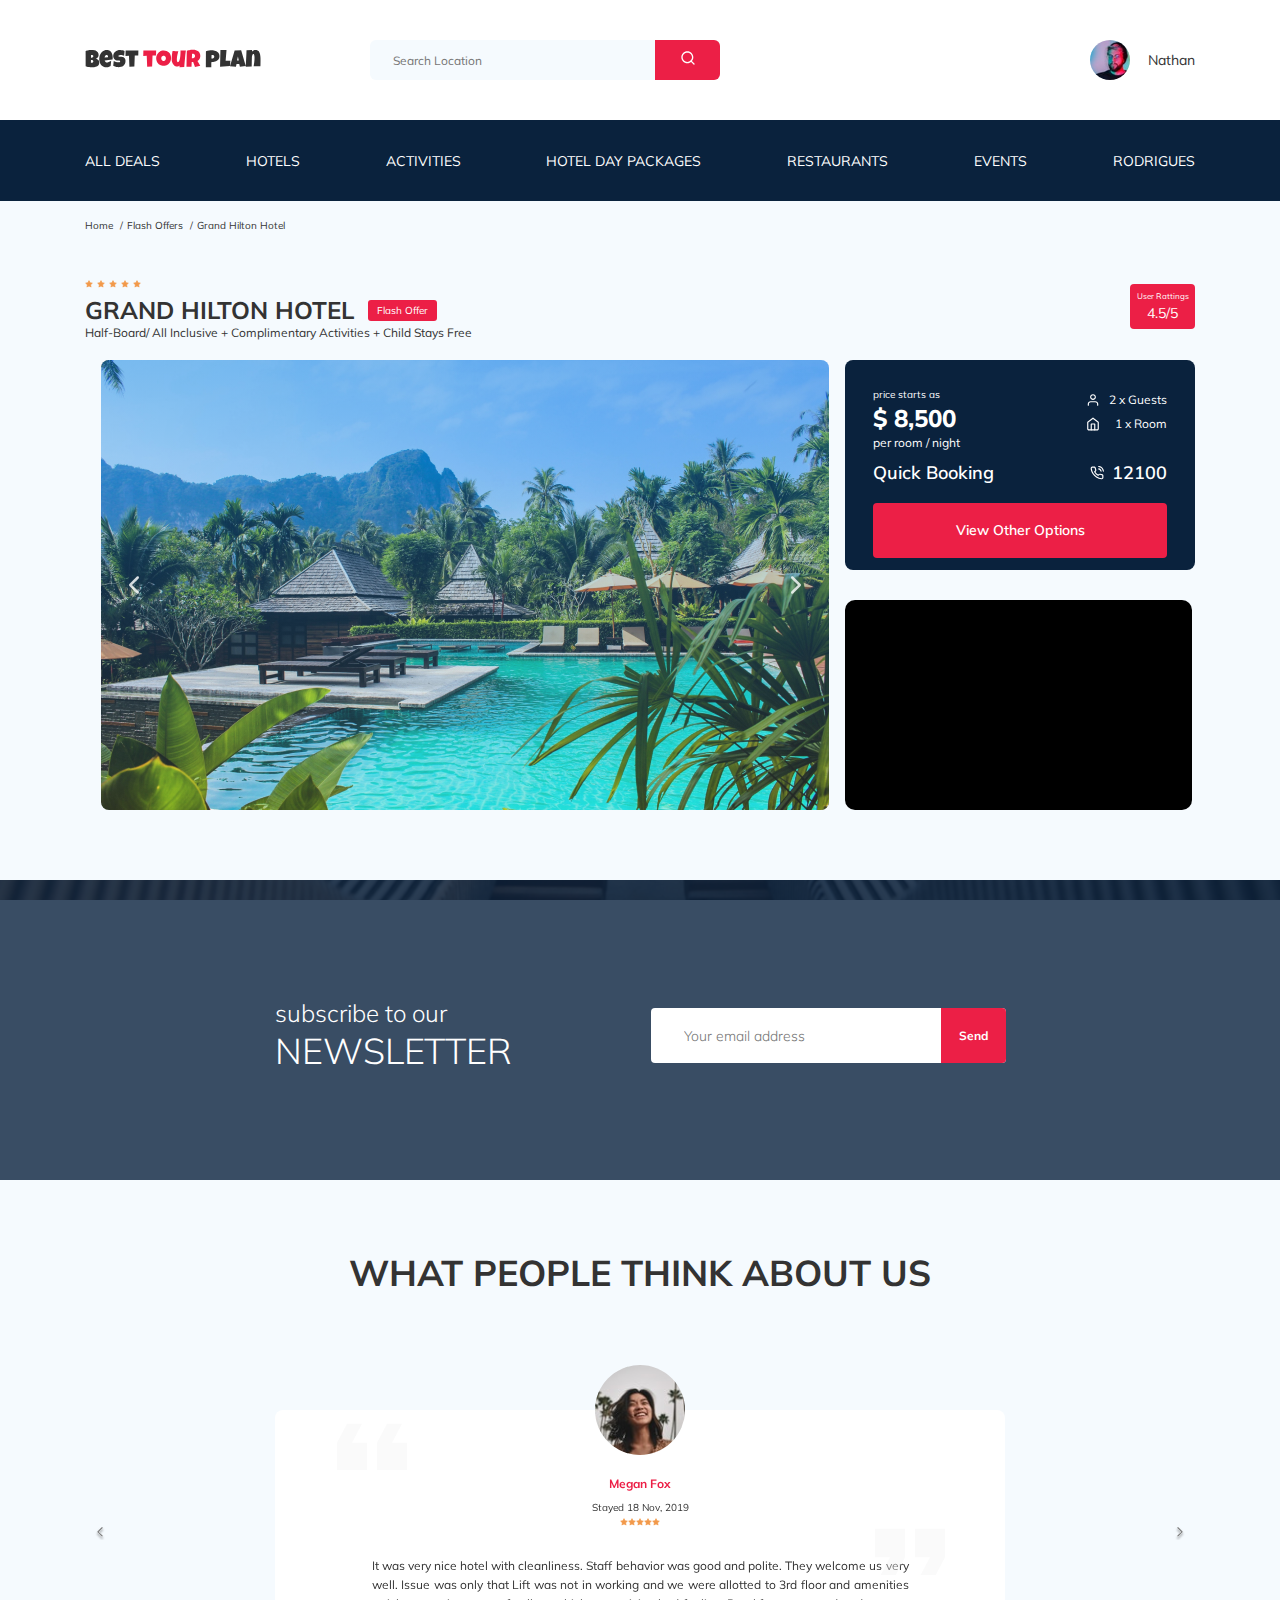
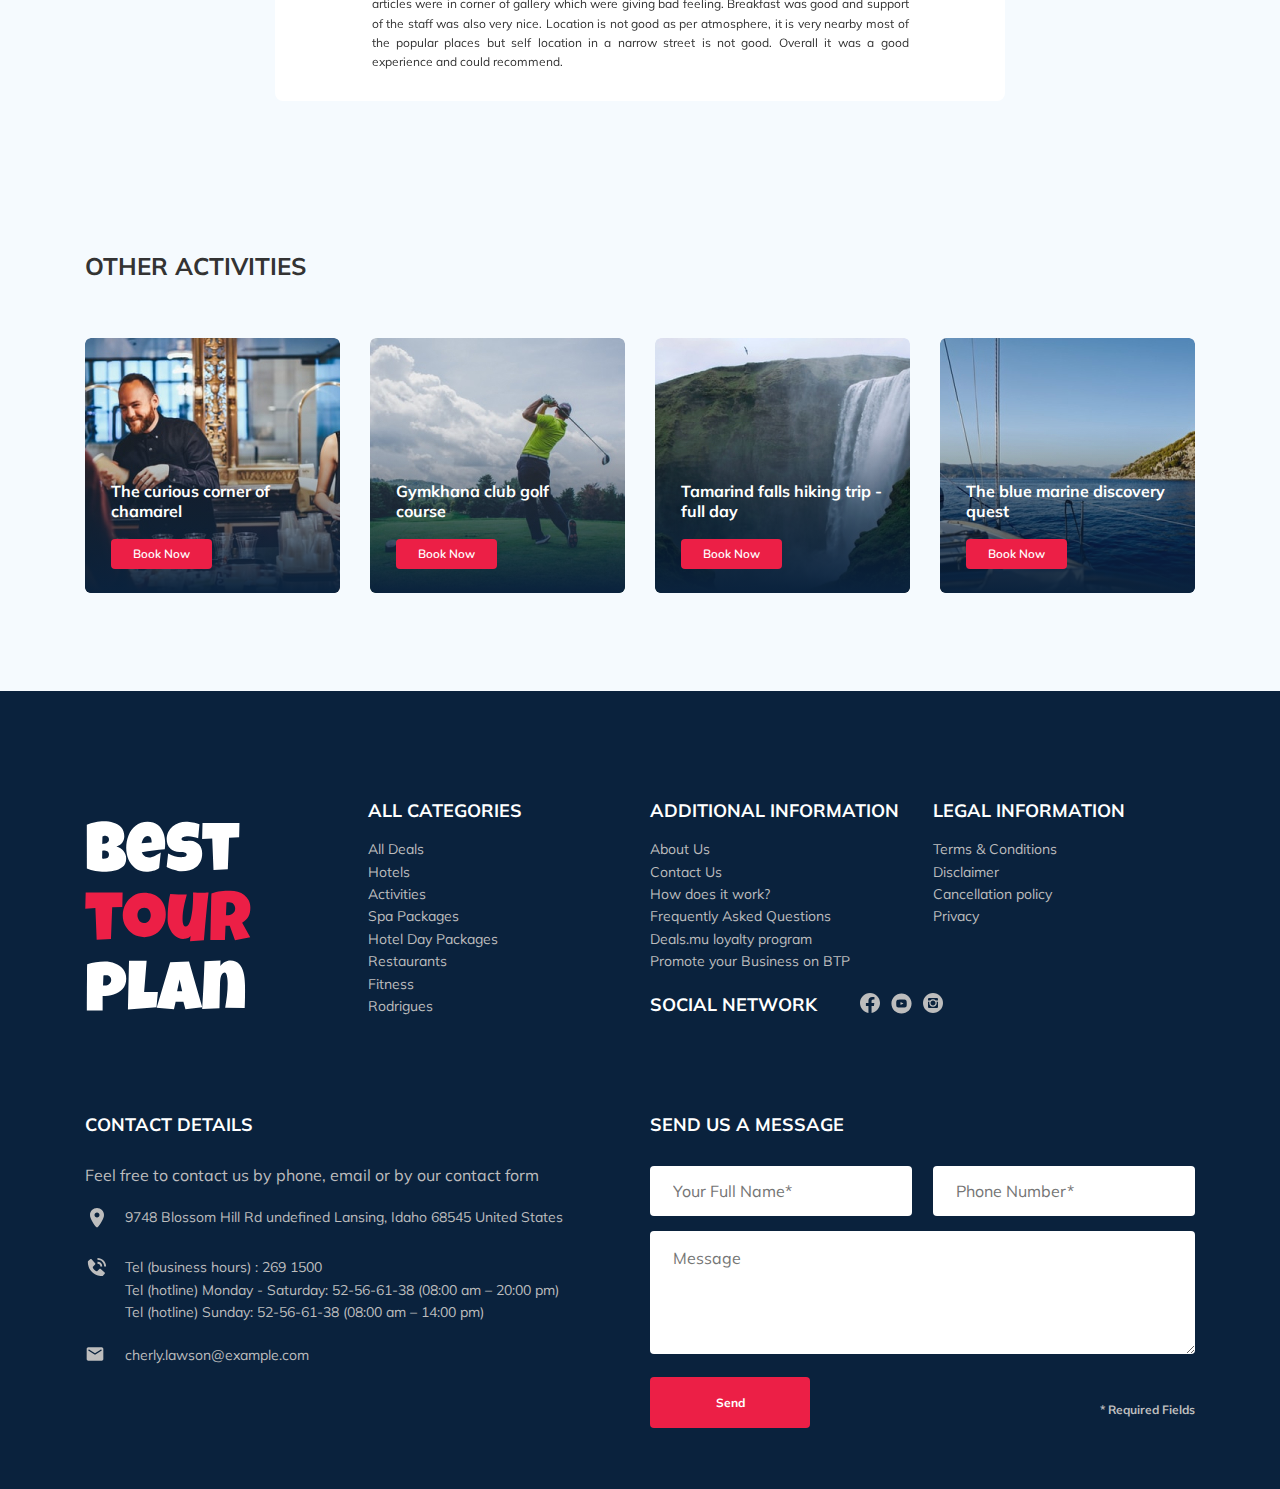
<file: index.html>
<!DOCTYPE html>
<html lang="en">
  <head>
    <meta charset="UTF-8" />
    <meta http-equiv="X-UA-Compatible" content="IE=edge" />
    <meta name="viewport" content="width=device-width, initial-scale=1.0" />
    <title>Best Tour Plan - Hotel Booking</title>
    <link
      href="https://fonts.googleapis.com/css2?family=Mulish:wght@400;700&family=Nunito:wght@400;600;800&display=swap"
      rel="stylesheet"
    />
    <link rel="stylesheet" href="css/swiper-bundle.min.css" />
    <link rel="stylesheet" href="css/style.css" />
  </head>
  <body>
    <header class="navbar navbar__mobile--fixed">
      <div class="container">
        <div class="navbar-top">
          <a href="#" class="logo">
            <img
              src="img/horizontal-logo.svg"
              alt="logo: Best Tour Plan"
              class="logo__image"
            />
          </a>

          <form
            action="#"
            class="search navbar__search navbar__search--mobile--hidden"
          >
            <input
              type="text"
              class="search__input"
              placeholder="Search Location"
            />
            <button class="search__button ">
              <img src="img/search-button.svg" alt="icon: search" class="" />
            </button>
          </form>

          <a href="#" class="user navbar__user navbar__user--mobile--hidden">
            <img
              src="img/avatar-user.jpg"
              alt="avatar: Nathan"
              class="user__avatar"
            />
            <span class="user__name">Nathan</span>
          </a>
          <!-- /.user -->
          <button class="menu-button navbar-top__menu-button">
            <span class="menu-button__line"></span>
            <span class="menu-button__line"></span>
            <span class="menu-button__line"></span>
          </button>
        </div>
        <!-- /.navbar-top -->

        <!-- /.navbar-menu -->
      </div>
      <!-- /.container -->
      <div class="navbar-bottom">
        <div class="container">
          <ul class="navbar-menu">
            <li class="navbar-menu__item navbar-menu__item--mobile--visible">
              <a
                href="#"
                class="user navbar__user navbar__user--mobile--visible"
              >
                <img
                  src="img/avatar-user.jpg"
                  alt="avatar: Nathan"
                  class="user__avatar"
                />
                <span class="user__name user__name--light">Nathan</span>
              </a>
            </li>
            <li class="navbar-menu__item navbar-menu__item--mobile--visible">
              <form
                action="#"
                class="search navbar__search navbar__search--mobile--visible"
              >
                <input
                  type="text"
                  class="search__input"
                  placeholder="Search Location"
                />
                <button class="search__button">
                  <img
                    src="img/search-button.svg"
                    alt="icon: search"
                    class=""
                  />
                </button>
              </form>
            </li>
            <li class="navbar-menu__item">
              <a href="#" class="navbar-menu__link">All Deals</a>
            </li>
            <li class="navbar-menu__item">
              <a href="#" class="navbar-menu__link">Hotels</a>
            </li>
            <li class="navbar-menu__item">
              <a href="#" class="navbar-menu__link">Activities</a>
            </li>
            <li class="navbar-menu__item">
              <a href="#" class="navbar-menu__link">Hotel Day Packages</a>
            </li>
            <li class="navbar-menu__item">
              <a href="#" class="navbar-menu__link">Restaurants</a>
            </li>
            <li class="navbar-menu__item">
              <a href="#" class="navbar-menu__link">Events</a>
            </li>
            <li class="navbar-menu__item">
              <a href="#" class="navbar-menu__link">Rodrigues</a>
            </li>
          </ul>
        </div>
        <!-- /.container -->
      </div>
      <!-- /.navbar-bottom -->
    </header>
    <nav class="breadcrumb">
      <div class="container">
        <ul class="breadcrumb-list">
          <li class="breadcrumb-list__item">
            <a href="#" class="breadcrumb-list__link">Home</a>
          </li>
          <li class="breadcrumb-list__item">
            <a href="#" class="breadcrumb-list__link">Flash Offers</a>
          </li>
          <li class="breadcrumb-list__item">Grand Hilton Hotel</li>
        </ul>
      </div>
    </nav>
    <!-- /.breadcrumb -->
    <section class="hotel">
      <div class="container">
        <div class="hotel-info">
          <div class="hotel-info__text">
            <div class="hotel-wrapper">
              <div class="stars">
                <img src="img/Star.svg" alt="Star" />
                <img src="img/Star.svg" alt="Star" />
                <img src="img/Star.svg" alt="Star" />
                <img src="img/Star.svg" alt="Star" />
                <img src="img/Star.svg" alt="Star" />
              </div>
              <h1 class="hotel-name hotel-info__name">GRAND HILTON HOTEL</h1>
              <span class="offer hotel-info__offer">Flash Offer</span>
            </div>
            <p class="hotel-description hotel-info__description">
              Half-Board/ All Inclusive + Complimentary Activities + Child Stays
              Free
            </p>
          </div>
          <!-- /.hotel-info__text -->
          <div class="rating hotel-info__rating">
            <span class="rating__text">User Rattings</span>
            <span class="rating__counter">4.5/5</span>
          </div>
          <!-- /.hotel-info__rating -->
        </div>
        <div class="hotel-grid">
          <!-- Slider main container -->
          <div class="swiper hotel-slider hotel__slider">
            <!-- Additional required wrapper -->
            <div class="swiper-wrapper">
              <!-- Slides -->
              <div class="swiper-slide hotel-slider__item">
                <img
                  class="hotel-slider__img"
                  src="img/Slide.jpg"
                  alt="slide"
                />
              </div>
              <div class="swiper-slide hotel-slider__item">
                <img
                  class="hotel-slider__img"
                  src="img/Slide.jpg"
                  alt="slide"
                />
              </div>
              <div class="swiper-slide hotel-slider__item">
                <img
                  class="hotel-slider__img"
                  src="img/Slide.jpg"
                  alt="slide"
                />
              </div>
            </div>

            <!-- If we need navigation buttons -->
            <div class="hotel-slider__button hotel-slider__button--prev"></div>
            <div class="hotel-slider__button hotel-slider__button--next"></div>
          </div>

          <div class="hotel-right">
            <div class="booking">
              <div class="booking__info">
                <div class="booking__price">
                  <span class="booking__start">price starts as</span>
                  <strong class="booking__pricetag">$ 8,500</strong>
                  <span class="booking__per-room">per room / night</span>
                </div>
                <!-- /.booking__price -->
                <div class="booking__room">
                  <div class="booking__text">
                    <img
                      src="img/user.svg"
                      alt="icon: user"
                      class="booking__icon"
                    />
                    <span class="booking__description">2 x Guests</span>
                  </div>
                  <div class="booking__text">
                    <img
                      src="img/home.svg"
                      alt="icon: home"
                      class="booking__icon"
                    />
                    <span class="booking__description">1 x Room</span>
                  </div>
                </div>
                <!-- /.person-room -->
              </div>
              <!-- /.booking__info -->
              <div class="booking__call-center">
                <span class="booking__heading">Quick Booking</span>
                <a class="booking__number" href="tel:12100">
                  <img src="img/phone-call.svg" alt="icon:phone-call" />
                  <span class="booking__num">12100</span>
                </a>
              </div>
              <!-- /booking__.call-center -->
              <button data-toggle="modal" class="button booking__button">
                View Other Options
              </button>
            </div>
            <!-- /.booking -->
            <div class="map">
              <iframe
                src="https://www.google.com/maps/embed?pb=!1m18!1m12!1m3!1d1689.1928679695843!2d-80.7606832062122!3d32.1398875568649!2m3!1f0!2f0!3f0!3m2!1i1024!2i768!4f13.1!3m3!1m2!1s0x88fc791b7607191b%3A0x98f2b586ea9394e7!2sGrand%20Hilton%20Head%20Inn%2C%20Ascend%20Hotel%20Collection!5e0!3m2!1sru!2sru!4v1651500060841!5m2!1sru!2sru"
                width="100%"
                height="213"
                style="border: 0"
                allowfullscreen=""
                loading="lazy"
                referrerpolicy="no-referrer-when-downgrade"
              ></iframe>
            </div>
            <!-- /.map -->
          </div>
        </div>
        <!-- /.hotel-grid -->
      </div>
      <!-- /.container -->
    </section>

    <section class="newsletter">
      <div class="newsletter-wrapper">
        <h2 class="newsletter-title newsletter__title">
          subscribe to our
          <span class="newsletter-title__strong">Newsletter</span>
        </h2>
        <form action="send.php" class="subscribe newsletter__subscribe form">
          <input
            type="email"
            class="subscribe__input"
            placeholder="Your email address"
            name="email"
            required
          />
          <button class="subscribe__button">Send</button>
        </form>
      </div>
    </section>
    <!-- /.newsletter -->
    <section class="reviews">
      <div class="container">
        <h2 class="reviews__title">What people think about us</h2>
        <!-- Slider main container -->

        <div class="swiper reviews-slider">
          <div class="swiper-wrapper">
            <!-- Slides -->
            <div class="swiper-slide">
              <div class="reviews-slider__item">
                <div class="reviews-slider__profile">
                  <img
                    src="img/reviews-avatar.jpg"
                    alt="avatar profile"
                    class="reviews-slider__avatar"
                  />
                  <h3 class="reviews-slider__username">Megan Fox</h3>
                  <span class="reviews-slider__date">Stayed 18 Nov, 2019</span>
                  <div class="reviews-slider__rating">
                    <img src="img/Star.svg" alt="Star" />
                    <img src="img/Star.svg" alt="Star" />
                    <img src="img/Star.svg" alt="Star" />
                    <img src="img/Star.svg" alt="Star" />
                    <img src="img/Star.svg" alt="Star" />
                  </div>
                </div>
                <p class="reviews-slider__text">
                  It was very nice hotel with cleanliness. Staff behavior was
                  good and polite. They welcome us very well. Issue was only
                  that Lift was not in working and we were allotted to 3rd floor
                  and amenities articles were in corner of gallery which were
                  giving bad feeling. Breakfast was good and support of the
                  staff was also very nice. Location is not good as per
                  atmosphere, it is very nearby most of the popular places but
                  self location in a narrow street is not good. Overall it was a
                  good experience and could recommend.
                </p>
              </div>
            </div>
          </div>
          <button
            class="reviews-slider__button reviews-slider__button--next"
          ></button>
          <button
            class="reviews-slider__button reviews-slider__button--prev"
          ></button>
        </div>
      </div>
    </section>
    <section class="activities">
      <div class="container">
        <h2 class="activities__title">Other Activities</h2>
        <div class="activities-wrapper">
          <div class="card activities__card">
            <img src="img/card1.jpg" alt="Image card" class="card__img" />
            <h3 class="card__text">The curious corner of chamarel</h3>
            <button class="card__button">Book Now</button>
          </div>

          <div class="card activities__card">
            <img src="img/card2.jpg" alt="Image card" class="card__img" />
            <h3 class="card__text">Gymkhana club golf course</h3>
            <button class="card__button">Book Now</button>
          </div>

          <div class="card activities__card">
            <img src="img/card3.jpg" alt="Image card" class="card__img" />
            <h3 class="card__text">Tamarind falls hiking trip - full day</h3>
            <button class="card__button">Book Now</button>
          </div>

          <div class="card activities__card">
            <img src="img/card4.jpg" alt="Image card" class="card__img" />
            <h3 class="card__text">The blue marine discovery quest</h3>
            <button class="card__button">Book Now</button>
          </div>
        </div>
      </div>
      <!-- /.container -->
    </section>
    <footer class="footer">
      <div class="container">
        <div class="footer-wrapper">
          <img src="img/Vertical-logo.svg" alt="image" class="footer__logo" />
          <div class="footer__links footer__categories">
            <h3 class="footer__title">ALL CATEGORIES</h3>
            <ul class="footer__ul">
              <li class="footer__item">
                <a href="#" class="footer__link">All Deals </a>
              </li>
              <li class="footer__item">
                <a href="#" class="footer__link">Hotels</a>
              </li>
              <li class="footer__item">
                <a href="#" class="footer__link">Activities</a>
              </li>
              <li class="footer__item">
                <a href="#" class="footer__link">Spa Packages </a>
              </li>
              <li class="footer__item">
                <a href="#" class="footer__link">Hotel Day Packages</a>
              </li>
              <li class="footer__item">
                <a href="#" class="footer__link">Restaurants </a>
              </li>
              <li class="footer__item">
                <a href="#" class="footer__link">Fitness</a>
              </li>
              <li class="footer__item">
                <a href="#" class="footer__link">Rodrigues</a>
              </li>
            </ul>
          </div>
          <div class="footer__links footer__additional">
            <h3 class="footer__title">ADDITIONAL INFORMATION</h3>
            <ul class="footer__ul">
              <li class="footer__item">
                <a href="#" class="footer__link">About Us </a>
              </li>
              <li class="footer__item">
                <a href="#" class="footer__link">Contact Us </a>
              </li>
              <li class="footer__item">
                <a href="#" class="footer__link">How does it work? </a>
              </li>
              <li class="footer__item">
                <a href="#" class="footer__link">Frequently Asked Questions </a>
              </li>
              <li class="footer__item">
                <a href="#" class="footer__link">Deals.mu loyalty program </a>
              </li>
              <li class="footer__item">
                <a href="#" class="footer__link"
                  >Promote your Business on BTP
                </a>
              </li>
            </ul>
          </div>
          <div class="footer-social">
            <h3 class="footer__title footer__title--inline">Social Network</h3>
            <div class="footer-social__links">
              <a href="#" class="footer__link"
                ><img src="img/fb.svg" alt="facebook"
              /></a>
              <a href="#" class="footer__link"
                ><img src="img/yt.svg" alt="youtube"
              /></a>
              <a href="#" class="footer__link"
                ><img src="img/inst.svg" alt="instagram"
              /></a>
            </div>
          </div>
          <div class="footer__links footer__legal">
            <h3 class="footer__title">LEGAL INFORMATION</h3>
            <ul class="footer__ul">
              <li class="footer__item">
                <a href="#" class="footer__link">Terms & Conditions </a>
              </li>
              <li class="footer__item">
                <a href="#" class="footer__link">Disclaimer </a>
              </li>
              <li class="footer__item">
                <a href="#" class="footer__link">Cancellation policy </a>
              </li>
              <li class="footer__item">
                <a href="#" class="footer__link">Privacy </a>
              </li>
            </ul>
          </div>

          <div class="footer__contact-details">
            <h3 class="footer__title footer__title--mb3">Contact Details</h3>
            <p class="footer__text">
              Feel free to contact us by phone, email or by our contact form
            </p>
            <ul class="footer__ul">
              <li class="footer__item footer__item--mb2">
                <div class="footer__icon-wrapper">
                  <img
                    class="footer__icon"
                    src="img/location.svg"
                    alt="Map Location"
                  />
                </div>
                9748 Blossom Hill Rd undefined Lansing, Idaho 68545 United
                States
              </li>
              <li class="footer__item footer__item--mb2">
                <div class="footer__icon-wrapper">
                  <img
                    class="footer__icon"
                    src="img/phone-call-footer.svg"
                    alt="Phone call"
                  />
                </div>
                Tel (business hours) : 269 1500 <br />
                Tel (hotline) Monday - Saturday: 52-56-61-38 (08:00 am – 20:00
                pm) <br />
                Tel (hotline) Sunday: 52-56-61-38 (08:00 am – 14:00 pm) <br />
              </li>
              <li class="footer__item footer__item--mb2">
                <div class="footer__icon-wrapper">
                  <img class="footer__icon" src="img/email.svg" alt="email" />
                </div>
                cherly.lawson@example.com
              </li>
            </ul>
          </div>
          <div class="footer__contact-form">
            <h3 class="footer__title footer__title--mb3">Send us a message</h3>
            <form action="send.php" method="post" class="footer__form form">
              <div class="footer__input--group">
                <input
                type="text"
                class="input footer__input"
                placeholder="Your Full Name*"
                name="name"
                required
                />
              </div>
              <div class="footer__input--group">
                <input
                type="tel"
                class="input footer__input"
                placeholder="Phone Number*"
                name="phone"
                required
              />
              </div>
              <textarea
                class="message footer__message"
                placeholder="Message"
                name="message"
              ></textarea>
              <button class="button footer__button">Send</button>
              <span class="info footer__info">* Required Fields</span>
            </form>
          </div>
        </div>
      </div>
    </footer>
    <div class="modal">
      <div class="modal__overlay"></div>
      <div class="modal__dialog">
        <a href="#" class="modal__close">
          <img src="img/close.svg" alt="icon:close" />
        </a>
        <h3 class="modal__title">Booking</h3>
        <form action="send.php" method="post" class="modal__form form">
          <input
            type="text"
            class="input modal__input"
            placeholder="Your Full Name*"
            name="name"
            required
          />
          <input
            type="tel"
            class="input modal__input"
            placeholder="Phone Number*"
            name="phone"
            required
          />
          <input
            type="email"
            class="input modal__input"
            placeholder="Email*"
            name="email"
            required
          />
          <textarea
            class="message modal__message"
            placeholder="Message"
            name="message"
          ></textarea>
          <button class="button modal__button">Send</button>
          <span class="info modal__info">* Required Fields</span>
        </form>
      </div>
    </div>
    <script src="js/jquery-3.6.0.min.js"></script>
    <script src="js/swiper-bundle.min.js"></script>
    <script src="js/jquery.validate.min.js"></script>
    <script src="js/main.js"></script>
  </body>
</html>
</file>
<file: css/style.css>
* {
  -webkit-box-sizing: border-box;
          box-sizing: border-box;
}

body {
  font-family: 'Mulish', sans-serif;
  background-color: #F5FAFE;
  color: #333333;
}

.container {
  max-width: 1110px;
  margin: auto;
}

img {
  max-width: 100%;
}

.input {
  background: #fff;
  -webkit-border-radius: 4px;
          border-radius: 4px;
  border: none;
  padding: 0 23px;
  height: 50px;
}

.message {
  background-color: #fff;
  -webkit-border-radius: 4px;
          border-radius: 4px;
  padding: 18px 23px;
  border: none;
}

.button {
  min-width: 160px;
  min-height: 50px;
  padding: 18px;
  font-style: normal;
  font-weight: 700;
  font-size: 12px;
  line-height: 15px;
  background-color: #EC1F46;
  border: none;
  -webkit-border-radius: 4px;
          border-radius: 4px;
  color: #ffffff;
  cursor: pointer;
  margin-bottom: 15px;
}

.info {
  font-style: normal;
  font-weight: 700;
  font-size: 12px;
  line-height: 15px;
  color: #BDBDBD;
}

.invalid {
  color: #EC1F46;
}

/*! normalize.css v8.0.1 | MIT License | github.com/necolas/normalize.css */
/* Document
   ========================================================================== */
/**
 * 1. Correct the line height in all browsers.
 * 2. Prevent adjustments of font size after orientation changes in iOS.
 */
html {
  line-height: 1.15;
  /* 1 */
  -webkit-text-size-adjust: 100%;
  /* 2 */
}

/* Sections
   ========================================================================== */
/**
 * Remove the margin in all browsers.
 */
body {
  margin: 0;
}

/**
 * Render the `main` element consistently in IE.
 */
main {
  display: block;
}

/**
 * Correct the font size and margin on `h1` elements within `section` and
 * `article` contexts in Chrome, Firefox, and Safari.
 */
h1 {
  font-size: 2em;
  margin: 0.67em 0;
}

/* Grouping content
   ========================================================================== */
/**
 * 1. Add the correct box sizing in Firefox.
 * 2. Show the overflow in Edge and IE.
 */
hr {
  -webkit-box-sizing: content-box;
          box-sizing: content-box;
  /* 1 */
  height: 0;
  /* 1 */
  overflow: visible;
  /* 2 */
}

/**
 * 1. Correct the inheritance and scaling of font size in all browsers.
 * 2. Correct the odd `em` font sizing in all browsers.
 */
pre {
  font-family: monospace, monospace;
  /* 1 */
  font-size: 1em;
  /* 2 */
}

/* Text-level semantics
   ========================================================================== */
/**
 * Remove the gray background on active links in IE 10.
 */
a {
  background-color: transparent;
}

/**
 * 1. Remove the bottom border in Chrome 57-
 * 2. Add the correct text decoration in Chrome, Edge, IE, Opera, and Safari.
 */
abbr[title] {
  border-bottom: none;
  /* 1 */
  text-decoration: underline;
  /* 2 */
  -webkit-text-decoration: underline dotted;
          text-decoration: underline dotted;
  /* 2 */
}

/**
 * Add the correct font weight in Chrome, Edge, and Safari.
 */
b,
strong {
  font-weight: bolder;
}

/**
 * 1. Correct the inheritance and scaling of font size in all browsers.
 * 2. Correct the odd `em` font sizing in all browsers.
 */
code,
kbd,
samp {
  font-family: monospace, monospace;
  /* 1 */
  font-size: 1em;
  /* 2 */
}

/**
 * Add the correct font size in all browsers.
 */
small {
  font-size: 80%;
}

/**
 * Prevent `sub` and `sup` elements from affecting the line height in
 * all browsers.
 */
sub,
sup {
  font-size: 75%;
  line-height: 0;
  position: relative;
  vertical-align: baseline;
}

sub {
  bottom: -0.25em;
}

sup {
  top: -0.5em;
}

/* Embedded content
   ========================================================================== */
/**
 * Remove the border on images inside links in IE 10.
 */
img {
  border-style: none;
}

/* Forms
   ========================================================================== */
/**
 * 1. Change the font styles in all browsers.
 * 2. Remove the margin in Firefox and Safari.
 */
button,
input,
optgroup,
select,
textarea {
  font-family: inherit;
  /* 1 */
  font-size: 100%;
  /* 1 */
  line-height: 1.15;
  /* 1 */
  margin: 0;
  /* 2 */
}

/**
 * Show the overflow in IE.
 * 1. Show the overflow in Edge.
 */
button,
input {
  /* 1 */
  overflow: visible;
}

/**
 * Remove the inheritance of text transform in Edge, Firefox, and IE.
 * 1. Remove the inheritance of text transform in Firefox.
 */
button,
select {
  /* 1 */
  text-transform: none;
}

/**
 * Correct the inability to style clickable types in iOS and Safari.
 */
button,
[type="button"],
[type="reset"],
[type="submit"] {
  -webkit-appearance: button;
}

/**
 * Remove the inner border and padding in Firefox.
 */
button::-moz-focus-inner,
[type="button"]::-moz-focus-inner,
[type="reset"]::-moz-focus-inner,
[type="submit"]::-moz-focus-inner {
  border-style: none;
  padding: 0;
}

/**
 * Restore the focus styles unset by the previous rule.
 */
button:-moz-focusring,
[type="button"]:-moz-focusring,
[type="reset"]:-moz-focusring,
[type="submit"]:-moz-focusring {
  outline: 1px dotted ButtonText;
}

/**
 * Correct the padding in Firefox.
 */
fieldset {
  padding: 0.35em 0.75em 0.625em;
}

/**
 * 1. Correct the text wrapping in Edge and IE.
 * 2. Correct the color inheritance from `fieldset` elements in IE.
 * 3. Remove the padding so developers are not caught out when they zero out
 *    `fieldset` elements in all browsers.
 */
legend {
  -webkit-box-sizing: border-box;
          box-sizing: border-box;
  /* 1 */
  color: inherit;
  /* 2 */
  display: table;
  /* 1 */
  max-width: 100%;
  /* 1 */
  padding: 0;
  /* 3 */
  white-space: normal;
  /* 1 */
}

/**
 * Add the correct vertical alignment in Chrome, Firefox, and Opera.
 */
progress {
  vertical-align: baseline;
}

/**
 * Remove the default vertical scrollbar in IE 10+.
 */
textarea {
  overflow: auto;
}

/**
 * 1. Add the correct box sizing in IE 10.
 * 2. Remove the padding in IE 10.
 */
[type="checkbox"],
[type="radio"] {
  -webkit-box-sizing: border-box;
          box-sizing: border-box;
  /* 1 */
  padding: 0;
  /* 2 */
}

/**
 * Correct the cursor style of increment and decrement buttons in Chrome.
 */
[type="number"]::-webkit-inner-spin-button,
[type="number"]::-webkit-outer-spin-button {
  height: auto;
}

/**
 * 1. Correct the odd appearance in Chrome and Safari.
 * 2. Correct the outline style in Safari.
 */
[type="search"] {
  -webkit-appearance: textfield;
  /* 1 */
  outline-offset: -2px;
  /* 2 */
}

/**
 * Remove the inner padding in Chrome and Safari on macOS.
 */
[type="search"]::-webkit-search-decoration {
  -webkit-appearance: none;
}

/**
 * 1. Correct the inability to style clickable types in iOS and Safari.
 * 2. Change font properties to `inherit` in Safari.
 */
::-webkit-file-upload-button {
  -webkit-appearance: button;
  /* 1 */
  font: inherit;
  /* 2 */
}

/* Interactive
   ========================================================================== */
/*
 * Add the correct display in Edge, IE 10+, and Firefox.
 */
details {
  display: block;
}

/*
 * Add the correct display in all browsers.
 */
summary {
  display: list-item;
}

/* Misc
   ========================================================================== */
/**
 * Add the correct display in IE 10+.
 */
template {
  display: none;
}

/**
 * Add the correct display in IE 10.
 */
[hidden] {
  display: none;
}

.navbar {
  background-color: #fff;
}

.navbar-top {
  display: -webkit-box;
  display: -webkit-flex;
  display: -ms-flexbox;
  display: flex;
  -webkit-box-align: center;
  -webkit-align-items: center;
      -ms-flex-align: center;
          align-items: center;
  -webkit-box-pack: justify;
  -webkit-justify-content: space-between;
      -ms-flex-pack: justify;
          justify-content: space-between;
  padding-top: 40px;
  padding-bottom: 40px;
}

.navbar-top__menu-button {
  display: none;
}

.navbar__search {
  margin-right: auto;
  margin-left: 108px;
}

.navbar-bottom {
  background-color: #0A223D;
}

.navbar-menu {
  list-style-type: none;
  margin: 0;
  padding: 31px 0;
  display: -webkit-box;
  display: -webkit-flex;
  display: -ms-flexbox;
  display: flex;
  -webkit-box-align: center;
  -webkit-align-items: center;
      -ms-flex-align: center;
          align-items: center;
  -webkit-box-pack: justify;
  -webkit-justify-content: space-between;
      -ms-flex-pack: justify;
          justify-content: space-between;
  color: #ffffff;
}

.navbar-menu__link {
  color: inherit;
  text-decoration: none;
  text-transform: uppercase;
  font-size: 14px;
  line-height: 18px;
}

.navbar-menu__item--mobile--visible {
  display: none;
}

.logo {
  width: 177px;
}

.search {
  display: -webkit-box;
  display: -webkit-flex;
  display: -ms-flexbox;
  display: flex;
  position: relative;
  overflow: hidden;
  -webkit-border-radius: 6px;
          border-radius: 6px;
  height: 40px;
}

.search__input {
  width: 350px;
  height: 100%;
  padding-left: 23px;
  padding-right: 75px;
  background-color: #F5FAFE;
  border: none;
  font-size: 12px;
  line-height: 15px;
  color: #333333;
}

.search__button {
  position: absolute;
  top: 0;
  right: 0;
  width: 65px;
  height: 100%;
  border: none;
  background-color: #EC1F46;
  cursor: pointer;
}

.user {
  display: -webkit-box;
  display: -webkit-flex;
  display: -ms-flexbox;
  display: flex;
  -webkit-box-align: center;
  -webkit-align-items: center;
      -ms-flex-align: center;
          align-items: center;
  text-decoration: none;
}

.user__avatar {
  width: 40px;
  height: 40px;
  -webkit-border-radius: 50%;
          border-radius: 50%;
  -o-object-fit: cover;
     object-fit: cover;
}

.user__name {
  margin-left: 18px;
  font-size: 14px;
  line-height: 18px;
  color: #333333;
}

.navbar__search--mobile--visible, .navbar__user--mobile--visible {
  display: none;
}

.breadcrumb-list {
  display: -webkit-box;
  display: -webkit-flex;
  display: -ms-flexbox;
  display: flex;
  -webkit-box-align: center;
  -webkit-align-items: center;
      -ms-flex-align: center;
          align-items: center;
  padding: 18px 0;
  margin: 0;
  list-style: none;
}

.breadcrumb-list__item {
  font-size: 10px;
  line-height: 13px;
}

.breadcrumb-list__item:not(:last-child)::after {
  content: '/';
  margin-right: 4px;
  margin-left: 4px;
}

.breadcrumb-list__link {
  text-decoration: none;
  color: inherit;
}

.hotel {
  padding-top: 23px;
  padding-bottom: 70px;
}

.hotel-info {
  display: -webkit-box;
  display: -webkit-flex;
  display: -ms-flexbox;
  display: flex;
  -webkit-box-align: center;
  -webkit-align-items: center;
      -ms-flex-align: center;
          align-items: center;
  -webkit-box-pack: justify;
  -webkit-justify-content: space-between;
      -ms-flex-pack: justify;
          justify-content: space-between;
  padding-bottom: 20px;
}

.hotel-info__offer {
  margin-left: 14px;
  margin-top: 4px;
}

.hotel-info__name {
  margin-top: 4px;
  margin-bottom: 0;
}

.hotel-info__description {
  margin: 0;
}

.hotel-name {
  font-size: 24px;
  line-height: 30px;
}

.hotel-wrapper {
  display: -webkit-box;
  display: -webkit-flex;
  display: -ms-flexbox;
  display: flex;
  -webkit-flex-wrap: wrap;
      -ms-flex-wrap: wrap;
          flex-wrap: wrap;
  -webkit-box-align: center;
  -webkit-align-items: center;
      -ms-flex-align: center;
          align-items: center;
}

.hotel-description {
  font-size: 12px;
  line-height: 15px;
}

.hotel-grid {
  display: -webkit-box;
  display: -webkit-flex;
  display: -ms-flexbox;
  display: flex;
  -webkit-box-pack: justify;
  -webkit-justify-content: space-between;
      -ms-flex-pack: justify;
          justify-content: space-between;
}

.hotel-right {
  display: -webkit-box;
  display: -webkit-flex;
  display: -ms-flexbox;
  display: flex;
  -webkit-box-orient: vertical;
  -webkit-box-direction: normal;
  -webkit-flex-direction: column;
      -ms-flex-direction: column;
          flex-direction: column;
  -webkit-box-pack: justify;
  -webkit-justify-content: space-between;
      -ms-flex-pack: justify;
          justify-content: space-between;
}

.hotel-slider {
  width: 728px;
  height: 450px;
}

.hotel-slider__item {
  width: 100%;
  height: 450px;
  position: relative;
  -webkit-border-radius: 8px;
          border-radius: 8px;
  overflow: hidden;
}

.hotel-slider__item:after {
  content: '';
  width: 100%;
  height: 100%;
  position: absolute;
  top: 0;
  bottom: 0;
  right: 0;
  left: 0;
  background: -webkit-gradient(linear, left top, left bottom, from(rgba(0, 122, 223, 0.48)), to(rgba(255, 255, 255, 0.128)));
  background: -webkit-linear-gradient(top, rgba(0, 122, 223, 0.48) 0%, rgba(255, 255, 255, 0.128) 100%);
  background: -o-linear-gradient(top, rgba(0, 122, 223, 0.48) 0%, rgba(255, 255, 255, 0.128) 100%);
  background: linear-gradient(180deg, rgba(0, 122, 223, 0.48) 0%, rgba(255, 255, 255, 0.128) 100%);
  z-index: 10;
}

.hotel-slider__button {
  position: absolute;
  top: 50%;
  -webkit-transform: translateY(-50%);
      -ms-transform: translateY(-50%);
          transform: translateY(-50%);
  z-index: 99;
  width: 30px;
  height: 30px;
  border: none;
  background-color: transparent;
  background-repeat: no-repeat;
  background-position: center;
  -webkit-background-size: 10px 10px;
          background-size: 10px;
  cursor: pointer;
}

.hotel-slider__button--next {
  right: 18px;
  background-image: url(../img/arrow-next.svg);
}

.hotel-slider__button--prev {
  left: 18px;
  background-image: url(../img/arrow-prev.svg);
}

.stars {
  -webkit-flex-basis: 100%;
      -ms-flex-preferred-size: 100%;
          flex-basis: 100%;
}

.offer {
  font-size: 10px;
  line-height: 13px;
  padding: 4px 9px;
  background-color: #EC1F46;
  -webkit-border-radius: 3px;
          border-radius: 3px;
  color: #ffffff;
}

.rating {
  max-width: 65px;
  min-height: 45px;
  text-align: center;
  color: #ffffff;
  background-color: #EC1F46;
  -webkit-border-radius: 4px;
          border-radius: 4px;
}

.rating__text {
  font-size: 8px;
  line-height: 10px;
}

.rating__counter {
  font-size: 14px;
  line-height: 18px;
}

.booking {
  background-color: #0A223D;
  color: #ffffff;
  -webkit-border-radius: 8px;
          border-radius: 8px;
  width: 350px;
  max-height: 210px;
  padding: 28px;
}

.booking__info {
  display: -webkit-box;
  display: -webkit-flex;
  display: -ms-flexbox;
  display: flex;
  -webkit-box-pack: justify;
  -webkit-justify-content: space-between;
      -ms-flex-pack: justify;
          justify-content: space-between;
  margin-bottom: 9px;
}

.booking__price {
  display: -webkit-box;
  display: -webkit-flex;
  display: -ms-flexbox;
  display: flex;
  -webkit-box-orient: vertical;
  -webkit-box-direction: normal;
  -webkit-flex-direction: column;
      -ms-flex-direction: column;
          flex-direction: column;
}

.booking__start {
  font-style: normal;
  font-size: 10px;
  line-height: 14px;
}

.booking__pricetag {
  font-style: normal;
  font-weight: 800;
  font-size: 24px;
  line-height: 33px;
}

.booking__per-room {
  font-style: normal;
  font-weight: 400;
  font-size: 12px;
  line-height: 16px;
}

.booking__room {
  margin-top: 4px;
}

.booking__text {
  display: -webkit-box;
  display: -webkit-flex;
  display: -ms-flexbox;
  display: flex;
  -webkit-box-align: center;
  -webkit-align-items: center;
      -ms-flex-align: center;
          align-items: center;
  -webkit-box-pack: justify;
  -webkit-justify-content: space-between;
      -ms-flex-pack: justify;
          justify-content: space-between;
  margin-bottom: 8px;
  font-style: normal;
  font-weight: 400;
  font-size: 12px;
  line-height: 16px;
}

.booking__description {
  margin-left: 9px;
}

.booking__call-center {
  display: -webkit-box;
  display: -webkit-flex;
  display: -ms-flexbox;
  display: flex;
  -webkit-box-align: center;
  -webkit-align-items: center;
      -ms-flex-align: center;
          align-items: center;
  -webkit-box-pack: justify;
  -webkit-justify-content: space-between;
      -ms-flex-pack: justify;
          justify-content: space-between;
  margin-bottom: 18px;
}

.booking__heading {
  font-style: normal;
  font-weight: 600;
  font-size: 18px;
  line-height: 25px;
}

.booking__number {
  display: -webkit-box;
  display: -webkit-flex;
  display: -ms-flexbox;
  display: flex;
  -webkit-box-align: center;
  -webkit-align-items: center;
      -ms-flex-align: center;
          align-items: center;
  -webkit-box-pack: justify;
  -webkit-justify-content: space-between;
      -ms-flex-pack: justify;
          justify-content: space-between;
  color: inherit;
  text-decoration: none;
  font-weight: 600;
  font-size: 18px;
  line-height: 25px;
}

.booking__num {
  margin-left: 8px;
}

.booking__button {
  width: 100%;
  min-height: 45px;
  -webkit-border-radius: 4px;
          border-radius: 4px;
  font-weight: 600;
  font-size: 14px;
  line-height: 19px;
  background-color: #EC1F46;
  border: none;
  color: #ffffff;
  cursor: pointer;
}

.map {
  width: 347px;
  height: 210px;
  background: black;
  -webkit-border-radius: 10px;
          border-radius: 10px;
  overflow: hidden;
}

.newsletter {
  position: relative;
  padding: 98px 0 87px 0;
  background-image: url(../img/newsletter-bg.jpg);
  background-repeat: no-repeat;
  background-position: center;
  -webkit-background-size: cover;
          background-size: cover;
  background-attachment: fixed;
}

.newsletter:before {
  content: '';
  position: absolute;
  top: 0;
  left: 0;
  right: 0;
  bottom: 0;
  width: 100%;
  height: 100%;
  background-color: rgba(10, 34, 61, 0.8);
}

.newsletter-wrapper {
  display: -webkit-box;
  display: -webkit-flex;
  display: -ms-flexbox;
  display: flex;
  -webkit-box-align: center;
  -webkit-align-items: center;
      -ms-flex-align: center;
          align-items: center;
  -webkit-box-pack: justify;
  -webkit-justify-content: space-between;
      -ms-flex-pack: justify;
          justify-content: space-between;
  position: relative;
  max-width: 731px;
  margin: auto;
}

.newsletter-title {
  color: #ffffff;
  font-style: normal;
  font-weight: 300;
  font-size: 24px;
  line-height: 30px;
}

.newsletter-title__strong {
  display: block;
  font-size: 36px;
  line-height: 45px;
  text-transform: uppercase;
}

.subscribe {
  position: relative;
  width: 355px;
  height: 55px;
  -webkit-border-radius: 4px;
          border-radius: 4px;
  overflow: hidden;
}

.subscribe__input {
  position: absolute;
  width: 100%;
  height: 100%;
  border: none;
  padding-left: 33px;
  padding-right: 75px;
  font-style: normal;
  font-weight: 300;
  font-size: 14px;
  line-height: 18px;
}

.subscribe__button {
  position: absolute;
  min-height: 55px;
  min-width: 65px;
  cursor: pointer;
  background-color: #EC1F46;
  color: #ffffff;
  font-style: normal;
  font-weight: 700;
  font-size: 12px;
  line-height: 15px;
  right: 0;
  top: 0;
  height: 100%;
  border: none;
}

.reviews {
  padding: 40px 0 70px 0;
}

.reviews__title {
  font-style: normal;
  font-weight: 700;
  font-size: 36px;
  line-height: 45px;
  text-align: center;
  text-transform: uppercase;
  margin-bottom: 70px;
}

.reviews-slider__item {
  position: relative;
  display: -webkit-box;
  display: -webkit-flex;
  display: -ms-flexbox;
  display: flex;
  -webkit-box-orient: vertical;
  -webkit-box-direction: normal;
  -webkit-flex-direction: column;
      -ms-flex-direction: column;
          flex-direction: column;
  -webkit-box-align: center;
  -webkit-align-items: center;
      -ms-flex-align: center;
          align-items: center;
  max-width: 730px;
  margin: 45px auto 0;
  background-color: #fff;
  -webkit-border-radius: 8px;
          border-radius: 8px;
  padding: 0 62px 30px;
}

.reviews-slider__item:before {
  content: '';
  position: absolute;
  width: 70px;
  height: 47px;
  background-image: url(../img/quote-left.svg);
  background-repeat: no-repeat;
  top: 13px;
  left: 62px;
}

.reviews-slider__item:after {
  content: '';
  position: absolute;
  width: 70px;
  height: 47px;
  background-image: url(../img/quote-right.svg);
  background-repeat: no-repeat;
  top: 118px;
  right: 60px;
}

.reviews-slider__button {
  position: absolute;
  top: 50%;
  -webkit-transform: translateY(-50%);
      -ms-transform: translateY(-50%);
          transform: translateY(-50%);
  width: 30px;
  height: 30px;
  background-repeat: no-repeat;
  -webkit-background-size: 10px 10px;
          background-size: 10px;
  background-position: center;
  border: none;
  background-color: transparent;
  cursor: pointer;
  z-index: 99;
}

.reviews-slider__button--next {
  background-image: url(../img/arrow-next-secondary.svg);
  right: 0;
}

.reviews-slider__button--prev {
  background-image: url(../img/arrow-prev-secondary.svg);
  left: 0;
}

.reviews-slider__profile {
  display: -webkit-box;
  display: -webkit-flex;
  display: -ms-flexbox;
  display: flex;
  -webkit-box-orient: vertical;
  -webkit-box-direction: normal;
  -webkit-flex-direction: column;
      -ms-flex-direction: column;
          flex-direction: column;
  -webkit-box-align: center;
  -webkit-align-items: center;
      -ms-flex-align: center;
          align-items: center;
  margin-top: -45px;
  margin-bottom: 30px;
}

.reviews-slider__avatar {
  width: 90px;
  height: 90px;
  -webkit-border-radius: 50%;
          border-radius: 50%;
  -o-object-fit: cover;
     object-fit: cover;
  margin-bottom: 9px;
}

.reviews-slider__username {
  font-style: normal;
  font-weight: 700;
  font-size: 12px;
  line-height: 15px;
  color: #EC1F46;
  margin-bottom: 10px;
}

.reviews-slider__date {
  font-style: normal;
  font-weight: 400;
  font-size: 10px;
  line-height: 13px;
}

.reviews-slider__rating {
  display: -webkit-box;
  display: -webkit-flex;
  display: -ms-flexbox;
  display: flex;
  -webkit-box-align: center;
  -webkit-align-items: center;
      -ms-flex-align: center;
          align-items: center;
  margin-top: 4px;
}

.reviews-slider__text {
  max-width: 537px;
  font-style: normal;
  font-weight: 400;
  font-size: 12px;
  line-height: 160%;
  text-align: justify;
  margin: auto;
}

.activities {
  padding: 60px 0 98px 0;
}

.activities__title {
  font-style: normal;
  font-weight: 700;
  font-size: 24px;
  line-height: 30px;
  text-transform: uppercase;
  margin-bottom: 57px;
}

.activities-wrapper {
  display: -webkit-box;
  display: -webkit-flex;
  display: -ms-flexbox;
  display: flex;
  -webkit-box-pack: justify;
  -webkit-justify-content: space-between;
      -ms-flex-pack: justify;
          justify-content: space-between;
}

.card {
  display: -webkit-box;
  display: -webkit-flex;
  display: -ms-flexbox;
  display: flex;
  -webkit-box-orient: vertical;
  -webkit-box-direction: normal;
  -webkit-flex-direction: column;
      -ms-flex-direction: column;
          flex-direction: column;
  -webkit-box-align: start;
  -webkit-align-items: flex-start;
      -ms-flex-align: start;
          align-items: flex-start;
  position: relative;
  padding: 24px 26px;
  width: 255px;
  height: 255px;
  left: 0;
  right: 0;
  top: 0;
  bottom: 0;
  -webkit-border-radius: 6px;
          border-radius: 6px;
  overflow: hidden;
}

.card:before {
  content: '';
  position: absolute;
  left: 0;
  right: 0;
  bottom: 0;
  top: 0;
  background: -webkit-linear-gradient(270.17deg, rgba(196, 196, 196, 0) 35.34%, #0A223D 99.85%);
  background: -o-linear-gradient(270.17deg, rgba(196, 196, 196, 0) 35.34%, #0A223D 99.85%);
  background: linear-gradient(179.83deg, rgba(196, 196, 196, 0) 35.34%, #0A223D 99.85%);
  z-index: -1;
}

.card__img {
  position: absolute;
  -o-object-fit: cover;
     object-fit: cover;
  top: 0;
  bottom: 0;
  left: 0;
  right: 0;
  width: 100%;
  height: 100%;
  z-index: -2;
}

.card__text {
  margin-top: auto;
  margin-bottom: 18px;
  color: #ffffff;
  font-style: normal;
  font-weight: 700;
  font-size: 16px;
  line-height: 20px;
}

.card__button {
  font-family: 'Nunito';
  font-style: normal;
  font-weight: 600;
  font-size: 12px;
  line-height: 16px;
  color: #ffffff;
  background-color: #EC1F46;
  border: none;
  -webkit-border-radius: 4px;
          border-radius: 4px;
  padding: 7px 22px;
  cursor: pointer;
}

.footer {
  background-color: #0A223D;
  color: #ffffff;
  padding-top: 108px;
  padding-bottom: 46px;
}

.footer-wrapper {
  display: -ms-grid;
  display: grid;
  -ms-grid-columns: (minmax(250px, 1fr))[4];
      grid-template-columns: repeat(4, minmax(250px, 1fr));
  grid-gap: 20px;
  grid-auto-rows: minmax(40px, -webkit-min-content);
  grid-auto-rows: minmax(40px, min-content);
}

.footer__logo {
  width: 166px;
  -ms-grid-row: 1;
  -ms-grid-row-span: 2;
  grid-row: 1 / 3;
  -webkit-align-self: stretch;
      -ms-flex-item-align: stretch;
              -ms-grid-row-align: stretch;
          align-self: stretch;
}

.footer__categories {
  -ms-grid-row: 1;
  -ms-grid-row-span: 3;
  grid-row: 1 / 4;
}

.footer-social {
  display: -webkit-box;
  display: -webkit-flex;
  display: -ms-flexbox;
  display: flex;
  -webkit-box-align: start;
  -webkit-align-items: start;
      -ms-flex-align: start;
          align-items: start;
  -ms-grid-row: 2;
  -ms-grid-row-span: 2;
  grid-row: 2 / 4;
  grid-column: span 2;
}

.footer-social__links {
  display: -webkit-box;
  display: -webkit-flex;
  display: -ms-flexbox;
  display: flex;
  -webkit-box-align: center;
  -webkit-align-items: center;
      -ms-flex-align: center;
          align-items: center;
  min-width: 83px;
  -webkit-box-pack: justify;
  -webkit-justify-content: space-between;
      -ms-flex-pack: justify;
          justify-content: space-between;
}

.footer__contact-details {
  grid-column: span 2;
}

.footer__contact-form {
  grid-column: span 2;
}

.footer__form {
  display: -webkit-box;
  display: -webkit-flex;
  display: -ms-flexbox;
  display: flex;
  -webkit-box-align: center;
  -webkit-align-items: center;
      -ms-flex-align: center;
          align-items: center;
  -webkit-box-pack: justify;
  -webkit-justify-content: space-between;
      -ms-flex-pack: justify;
          justify-content: space-between;
  -webkit-flex-wrap: wrap;
      -ms-flex-wrap: wrap;
          flex-wrap: wrap;
}

.footer__ul {
  padding: 0;
  margin: 0;
  list-style: none;
}

.footer__title {
  font-style: normal;
  font-weight: 700;
  font-size: 18px;
  line-height: 23px;
  margin: 0 0 16px 0;
  text-transform: uppercase;
}

.footer__title--inline {
  margin: 0 43px 0 0;
}

.footer__title--mb3 {
  margin-bottom: 30px;
}

.footer__item {
  font-style: normal;
  font-weight: 400;
  font-size: 14px;
  line-height: 160%;
  color: #BDBDBD;
  display: -webkit-box;
  display: -webkit-flex;
  display: -ms-flexbox;
  display: flex;
  -webkit-box-align: start;
  -webkit-align-items: flex-start;
      -ms-flex-align: start;
          align-items: flex-start;
}

.footer__item--mb2 {
  margin-bottom: 20px;
}

.footer__icon-wrapper {
  min-width: 40px;
}

.footer__text {
  color: #BDBDBD;
  margin-bottom: 22px;
}

.footer__link {
  text-decoration: none;
  color: inherit;
}

.footer__input {
  width: 100%;
}

.footer__input--group {
  margin-bottom: 15px;
  -webkit-flex-basis: 48%;
      -ms-flex-preferred-size: 48%;
          flex-basis: 48%;
}

.footer__message {
  -webkit-flex-basis: 100%;
      -ms-flex-preferred-size: 100%;
          flex-basis: 100%;
  margin-bottom: 23px;
  min-height: 123px;
}

.modal__overlay {
  position: fixed;
  top: 0;
  bottom: 0;
  right: 0;
  left: 0;
  background-color: rgba(0, 143, 223, 0.39);
  z-index: 100;
  visibility: hidden;
  opacity: 0;
  -webkit-transition: opacity 0.2s;
  -o-transition: opacity 0.2s;
  transition: opacity 0.2s;
}

.modal__overlay--visible {
  visibility: visible;
  opacity: 1;
}

.modal__dialog {
  position: fixed;
  top: 50%;
  left: 50%;
  max-width: 478px;
  padding: 33px 88px;
  -webkit-transform: translate(-50%, -50%);
      -ms-transform: translate(-50%, -50%);
          transform: translate(-50%, -50%);
  background-color: #0A223D;
  color: #ffffff;
  -webkit-border-radius: 8px;
          border-radius: 8px;
  z-index: 101;
  visibility: hidden;
  opacity: 0;
  -webkit-transition: opacity 0.2s;
  -o-transition: opacity 0.2s;
  transition: opacity 0.2s;
}

.modal__dialog--visible {
  visibility: visible;
  opacity: 1;
}

.modal__close {
  position: absolute;
  right: 18px;
  top: 17px;
  text-decoration: none;
  cursor: pointer;
}

.modal__title {
  font-style: normal;
  font-weight: 700;
  font-size: 18px;
  line-height: 23px;
  margin-bottom: 15px;
  text-transform: uppercase;
  text-align: center;
}

.modal__input {
  width: 100%;
  margin-top: 15px;
}

.modal__message {
  width: 100%;
  min-height: 123px;
  margin-top: 15px;
}

.modal__button {
  margin-top: 15px;
}

.modal__info {
  padding-left: 41px;
}

@media (max-width: 1200px) {
  .container {
    max-width: 960px;
  }
  .hotel-slider {
    width: 590px;
  }
  .hotel-slider__img {
    width: 100%;
    height: 100%;
    -o-object-fit: cover;
       object-fit: cover;
  }
  .card {
    width: 230px;
    height: 230px;
  }
  .footer__input--group {
    -webkit-flex-basis: 100%;
        -ms-flex-preferred-size: 100%;
            flex-basis: 100%;
  }
}

@media (max-width: 992px) {
  .container {
    max-width: 700px;
  }
  .logo {
    width: 132px;
  }
  .navbar-top {
    padding-top: 30px;
    padding-bottom: 30px;
  }
  .navbar__search {
    margin-left: auto;
  }
  .navbar-menu {
    padding-top: 22px;
    padding-bottom: 22px;
  }
  .navbar-menu__link {
    font-style: 12px;
    line-height: 15px;
  }
  .search__input {
    width: 340px;
  }
  .hotel-grid {
    -webkit-box-orient: vertical;
    -webkit-box-direction: normal;
    -webkit-flex-direction: column;
        -ms-flex-direction: column;
            flex-direction: column;
  }
  .hotel__slider {
    margin-bottom: 30px;
  }
  .hotel-right {
    -webkit-box-orient: horizontal;
    -webkit-box-direction: normal;
    -webkit-flex-direction: row;
        -ms-flex-direction: row;
            flex-direction: row;
  }
  .hotel-slider {
    width: 100%;
  }
  .booking {
    width: 340px;
    height: 210px;
  }
  .map {
    width: 340px;
  }
  .reviews-slider__item {
    max-width: 580px;
  }
  .activities-wrapper {
    -webkit-flex-wrap: wrap;
        -ms-flex-wrap: wrap;
            flex-wrap: wrap;
  }
  .activities__card {
    margin-bottom: 20px;
  }
  .card {
    width: 340px;
    height: 250px;
  }
  .footer-wrapper {
    -ms-grid-columns: (1fr)[6];
        grid-template-columns: repeat(6, 1fr);
    grid-row-gap: 40px;
  }
  .footer__input--group {
    -webkit-flex-basis: 48%;
        -ms-flex-preferred-size: 48%;
            flex-basis: 48%;
  }
  .footer__logo {
    -ms-grid-row: 1;
    -ms-grid-row-span: 1;
    grid-row: 1 / 2;
    grid-column: span 2;
  }
  .footer-social {
    -ms-grid-row: 1;
    -ms-grid-row-span: 1;
    grid-row: 1 / 2;
    grid-column: span 4;
    -webkit-align-self: center;
        -ms-flex-item-align: center;
                -ms-grid-row-align: center;
            align-self: center;
  }
  .footer__categories {
    -ms-grid-row: 2;
    -ms-grid-row-span: 1;
    grid-row: 2 / 3;
    grid-column: span 2;
  }
  .footer__legal {
    grid-column: span 2;
  }
  .footer__additional {
    grid-column: span 2;
  }
  .footer__contact-details {
    grid-column: span 5;
    -ms-grid-row: 3;
    grid-row: 3;
  }
  .footer__contact-form {
    grid-column: span 5;
    -ms-grid-row: 4;
    grid-row: 4;
  }
}

@media (max-width: 768px) {
  .container {
    max-width: 576px;
    width: 92%;
  }
  body {
    padding-top: 78px;
  }
  .navbar__mobile--fixed {
    position: fixed;
    top: 0;
    right: 0;
    left: 0;
    z-index: 99;
  }
  .navbar__search--mobile--hidden, .navbar__user--mobile--hidden {
    display: none;
  }
  .navbar__search--mobile--visible, .navbar__user--mobile--visible {
    display: -webkit-box;
    display: -webkit-flex;
    display: -ms-flexbox;
    display: flex;
  }
  .navbar__user {
    -webkit-box-orient: vertical;
    -webkit-box-direction: normal;
    -webkit-flex-direction: column;
        -ms-flex-direction: column;
            flex-direction: column;
    -webkit-box-align: center;
    -webkit-align-items: center;
        -ms-flex-align: center;
            align-items: center;
  }
  .navbar-bottom {
    display: none;
    position: fixed;
    left: 0;
    right: 0;
    bottom: 0;
    top: 78px;
    padding-top: 30px;
  }
  .navbar-bottom--visible {
    display: block;
  }
  .navbar-menu {
    -webkit-box-orient: vertical;
    -webkit-box-direction: normal;
    -webkit-flex-direction: column;
        -ms-flex-direction: column;
            flex-direction: column;
  }
  .navbar-menu__item {
    margin-bottom: 20px;
  }
  .navbar-menu__item--mobile--visible {
    display: block;
  }
  .menu-button {
    display: -webkit-box;
    display: -webkit-flex;
    display: -ms-flexbox;
    display: flex;
    width: 16px;
    height: 11px;
    padding: 0;
    -webkit-box-align: center;
    -webkit-align-items: center;
        -ms-flex-align: center;
            align-items: center;
    -webkit-box-pack: justify;
    -webkit-justify-content: space-between;
        -ms-flex-pack: justify;
            justify-content: space-between;
    -webkit-box-orient: vertical;
    -webkit-box-direction: normal;
    -webkit-flex-direction: column;
        -ms-flex-direction: column;
            flex-direction: column;
    border: none;
    background-color: #fff;
    cursor: pointer;
  }
  .menu-button__line {
    width: 16px;
    height: 1px;
    background-color: #333333;
  }
  .user__name--light {
    color: #ffffff;
    margin-left: 0;
    margin-top: 10px;
  }
  .stars {
    -webkit-flex-basis: auto;
        -ms-flex-preferred-size: auto;
            flex-basis: auto;
  }
  .hotel-name {
    -webkit-flex-basis: 100%;
        -ms-flex-preferred-size: 100%;
            flex-basis: 100%;
  }
  .hotel-wrapper {
    -webkit-box-pack: justify;
    -webkit-justify-content: space-between;
        -ms-flex-pack: justify;
            justify-content: space-between;
  }
  .hotel-info__text {
    width: 100%;
  }
  .hotel-info__name {
    margin-top: 10px;
    margin-bottom: 0;
  }
  .hotel-info__rating {
    display: none;
  }
  .hotel-info__offer {
    -webkit-box-ordinal-group: 0;
    -webkit-order: -1;
        -ms-flex-order: -1;
            order: -1;
    margin-left: 0;
  }
  .hotel-right {
    -webkit-box-orient: vertical;
    -webkit-box-direction: normal;
    -webkit-flex-direction: column;
        -ms-flex-direction: column;
            flex-direction: column;
    min-height: 450px;
  }
  .hotel-slider {
    height: 350px;
  }
  .booking {
    width: 100%;
  }
  .map {
    width: 100%;
  }
  .newsletter-wrapper {
    max-width: 576px;
    width: 92%;
    -webkit-box-orient: vertical;
    -webkit-box-direction: normal;
    -webkit-flex-direction: column;
        -ms-flex-direction: column;
            flex-direction: column;
    -webkit-box-align: start;
    -webkit-align-items: flex-start;
        -ms-flex-align: start;
            align-items: flex-start;
  }
  .reviews__title {
    font-size: 18px;
    line-height: 23px;
  }
  .reviews-slider__item {
    padding: 0 30px 30px;
  }
  .reviews-slider__item:before, .reviews-slider__item:after {
    display: none;
  }
  .reviews-slider__button {
    top: 32px;
  }
  .reviews-slider__button--prev {
    left: 50%;
    margin-left: -65px;
    -webkit-transform: translate(-50%, 0);
        -ms-transform: translate(-50%, 0);
            transform: translate(-50%, 0);
  }
  .reviews-slider__button--next {
    right: 50%;
    margin-right: -65px;
    -webkit-transform: translate(50%, 0);
        -ms-transform: translate(50%, 0);
            transform: translate(50%, 0);
  }
  .activities {
    padding-top: 40px;
    padding-bottom: 60px;
  }
  .card {
    width: 49%;
    height: 255px;
  }
  .footer__input--group {
    -webkit-flex-basis: 100%;
        -ms-flex-preferred-size: 100%;
            flex-basis: 100%;
  }
}

@media (max-width: 576px) {
  .logo {
    width: 99px;
  }
  .slider {
    height: 240px;
  }
  .hotel__slider {
    margin-bottom: 20px;
  }
  .newsletter {
    padding: 76px 0 83px 0;
  }
  .newsletter__title {
    margin-bottom: 37px;
  }
  .subscribe {
    width: 100%;
  }
  .card {
    width: 100%;
  }
  .footer-wrapper {
    -ms-grid-columns: 1fr;
        grid-template-columns: 1fr;
  }
  .footer__logo {
    -ms-grid-row: 1;
    grid-row: 1;
    -ms-grid-column: 1;
    grid-column: 1;
  }
  .footer-social {
    -ms-grid-row: 2;
    grid-row: 2;
    -ms-grid-column: 1;
    grid-column: 1;
  }
  .footer__additional {
    -ms-grid-row: 3;
    grid-row: 3;
    -ms-grid-column: 1;
    grid-column: 1;
  }
  .footer__categories {
    -ms-grid-row: 4;
    grid-row: 4;
    -ms-grid-column: 1;
    grid-column: 1;
  }
  .footer__legal {
    -ms-grid-row: 5;
    grid-row: 5;
    -ms-grid-column: 1;
    grid-column: 1;
  }
  .footer__contact-details {
    -ms-grid-row: 6;
    grid-row: 6;
    -ms-grid-column: 1;
    grid-column: 1;
  }
  .footer__contact-form {
    -ms-grid-row: 7;
    grid-row: 7;
    -ms-grid-column: 1;
    grid-column: 1;
  }
}
</file>
